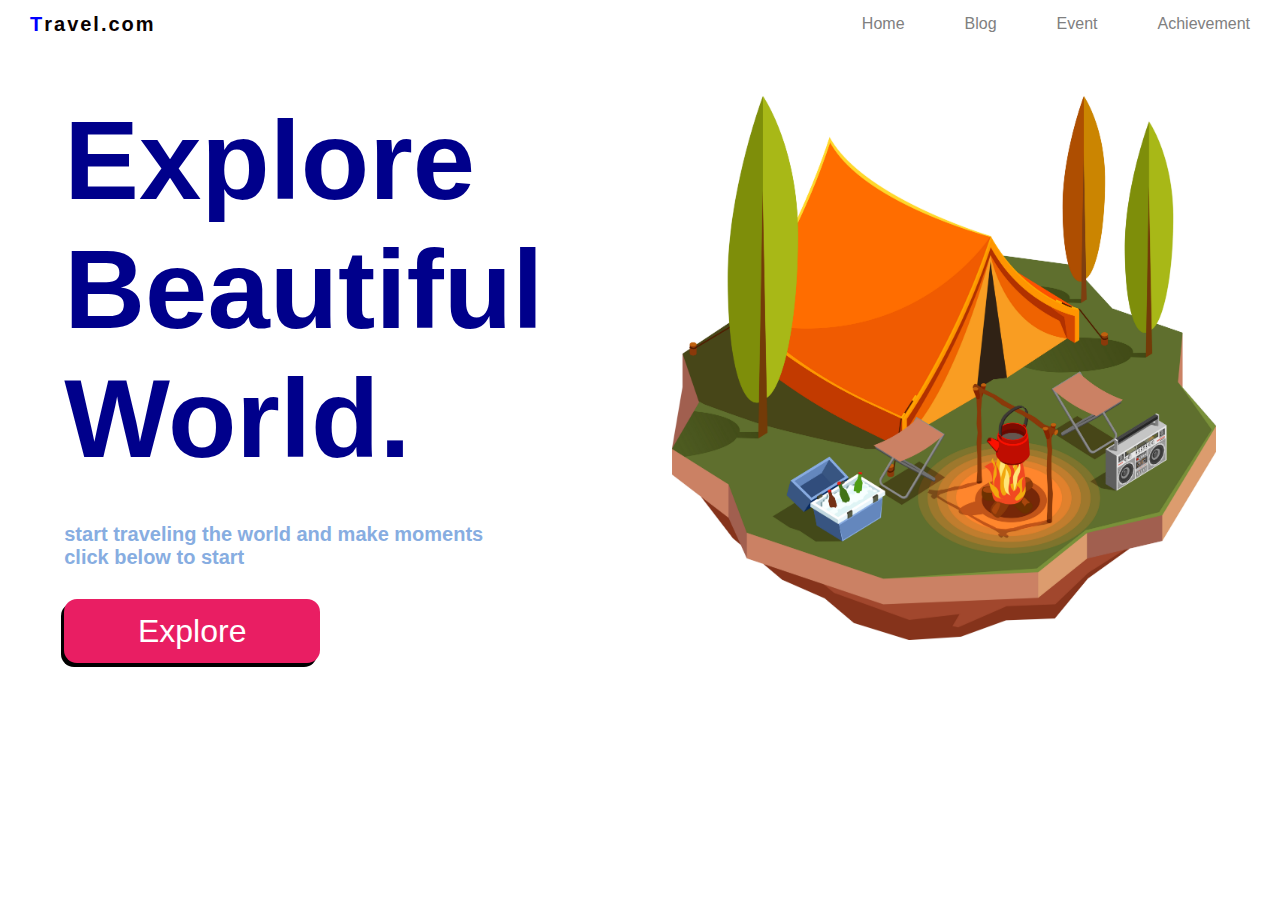
<file: index.html>
<!DOCTYPE html>
<Html>

<Head>
    <title>www.Travel.com</title>
    <link href="style.css" rel='stylesheet' type="text/css" />
</Head>

<Body>
    <Header>
        <span class="logoSection">
            <P class="logo1">T</P>
            <P class="logo">
                 ravel.com
            </P>
        </span>
        <span class="navbar">
            <div class="buttons">
                <p class="lable">home</p>
            </div>
            <div class="buttons">
                <a href="about.html" style="text-decoration: none;">
                    <p class="lable">blog</p>

                </a>
            </div>
            <div class="buttons">
                <p class="lable">event</p>
            </div>
            <div class="buttons">
                <p class="lable">achievement</p>
            </div>

        </span>
    </Header>
    <Div class="homebody">
        <span class="MotoContainer">
            <P class="Moto">Explore </P>
            <P class="Moto">Beautiful </P>
            <P class="Moto">World. </P>
            <p class="moto-flex">start traveling the world and make moments<br>click below to start </p>
            <button class="btn-xplore">
                Explore
            </button>
        </span> 
        <span class="ImageCont">
              <Image src="./bg1.jpg" class="image"/>
        </span>
    </Div>



</Body>

</Html>
</file>
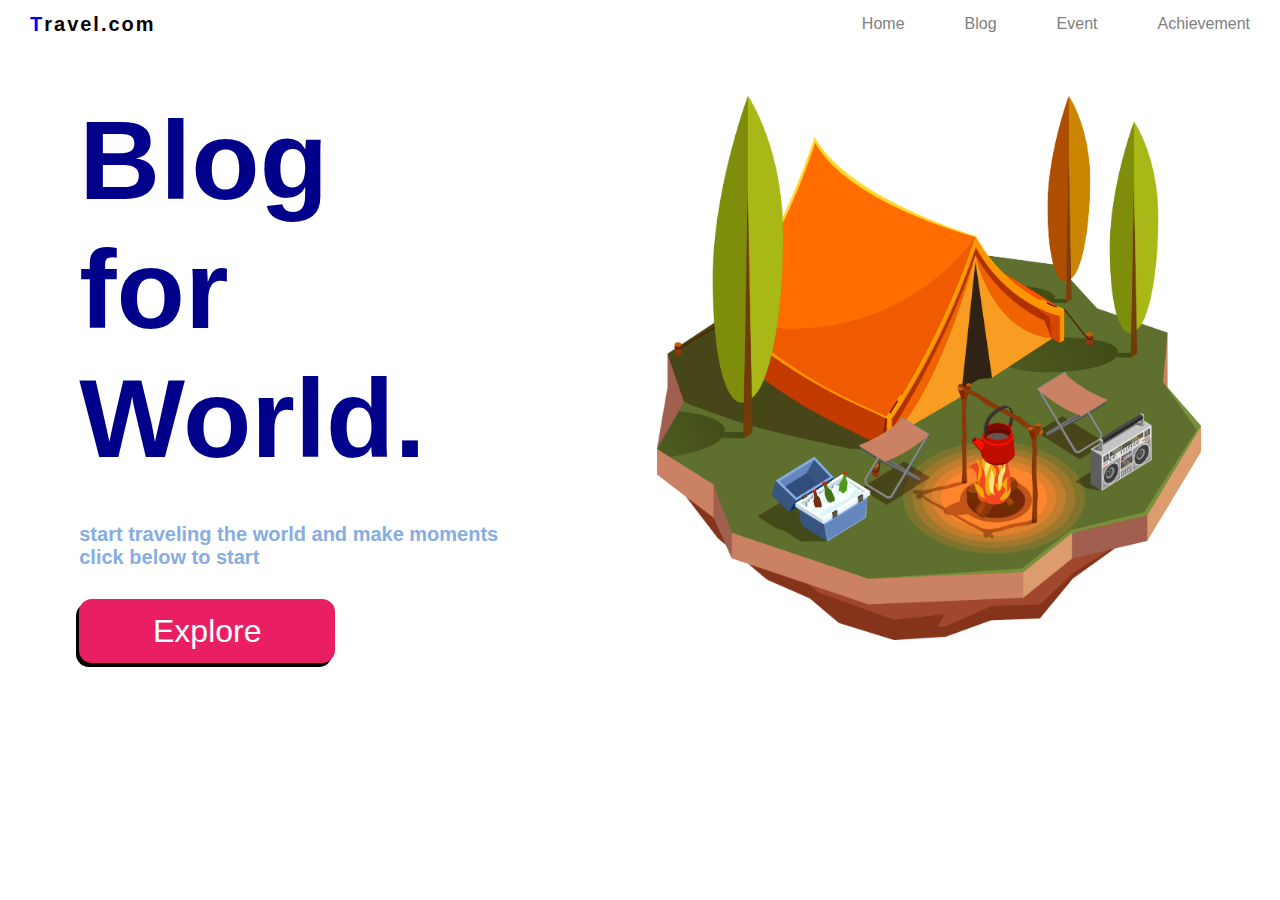
<file: about.html>
<!DOCTYPE html>
<Html>

<Head>
    <title>www.Travel.com</title>
    <link href="style.css" rel='stylesheet' type="text/css" />
</Head>

<Body>
    <Header>
        <span class="logoSection">
            <P class="logo1">T</P>
            <P class="logo">
                 ravel.com
            </P>
        </span>
        <span class="navbar">
            <div class="buttons">
                <p class="lable">home</p>
            </div>
            <div class="buttons">
                <p class="lable">blog</p>
            </div>
            <div class="buttons">
                <p class="lable">event</p>
            </div>
            <div class="buttons">
                <p class="lable">achievement</p>
            </div>

        </span>
    </Header>
    <Div class="homebody">
        <span class="MotoContainer">
            <P class="Moto">Blog </P>
            <P class="Moto">for </P>
            <P class="Moto">World. </P>
            <p class="moto-flex">start traveling the world and make moments<br>click below to start </p>
            <button class="btn-xplore">
                Explore
            </button>
        </span> 
        <span class="ImageCont">
              <Image src="./bg1.jpg" class="image"/>
        </span>
    </Div>



</Body>

</Html>
</file>
<file: style.css>
*{
    margin:0;
    padding:0;
}
Header {
    /* background: red; */
    height: 3em;
    display: flex;
    align-items: center;
    justify-content: space-between;
}
.logoSection{
   color:white;
   /* background-color:green; */
   font-family:helvetica;
   display: flex;
   align-content: center;
}
.navbar {
    display: flex;
    justify-content: space-between;
    align-items: center;
}
.buttons{
   margin:30px;
}
.lable{
    font-family: sans-serif  ;
    text-transform: capitalize;
    color:gray;
    user-select: none;
    cursor: pointer;
}
.lable:hover{
    color:black
}
.logo {
    font-weight: bold;
    font-size: 20px;
    color: #0a0101;
    font-family: sans-serif;
    letter-spacing: 2px;
}
.logo1{
    font-weight: bold;
    font-size: 20px;
    color: blue;
    font-family: sans-serif;
    text-transform: capitalize;
    letter-spacing: 2px;
    margin-left: 30px;  
}
p.Moto {
    font-size: 7em;
    font-family: sans-serif;
    font-weight: bold;
    color: darkblue;
}
.homebody {
    display: flex;
    justify-content: space-around;
    margin-top: 3em;
}
.image {
    height: 34em;
    width: 34em;
    animation: hand 2s infinite;
}
p.moto-flex {
    font-weight: bold;
    color: #87ade1;
    font-size: 20px;
    font-family: sans-serif;
    margin-top: 2em;

}


button.btn-xplore {
    margin-top:30px ;
    font-size: 2em;
    box-shadow: -3px 4px 0px 0 black;
    background: #E91E63;
    color: white;
    height: 2em;
    width: 8em;
    border: none;
    border-radius: 13px;
} 
button.btn-xplore:hover{
    box-shadow: none;
    margin-top: 32px;
    margin-left: -3px;
}
@keyframes hand{
    from{
        transform :rotateX(350deg)
    
    }
    to{
transform :rotateX(360deg)
    }
}
</file>
